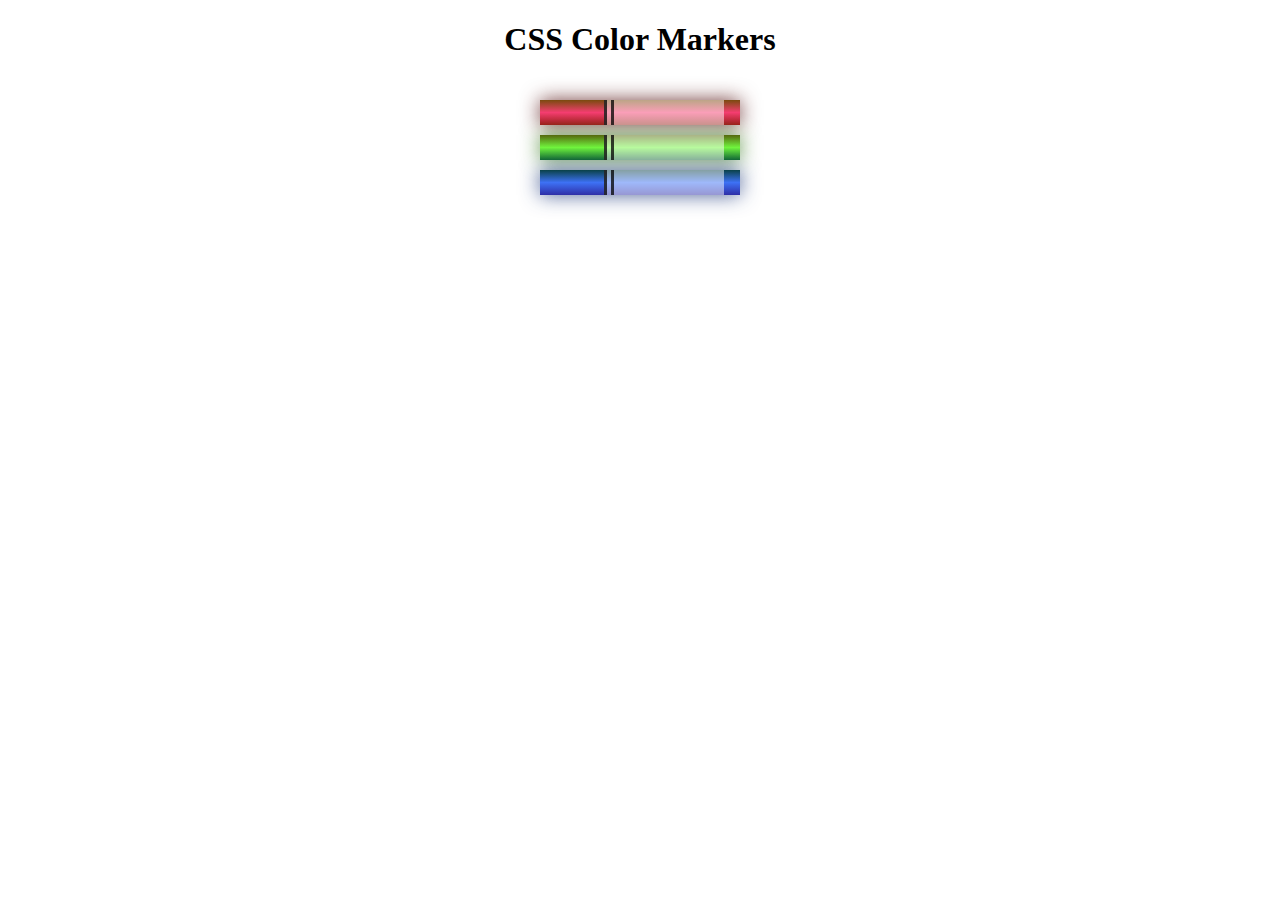
<file: 1_ResponsiveFrontEnd/Section1/3_ColoredMarkers/index.html>
<!DOCTYPE html>
<html lang="en">
  <head>
    <meta charset="utf-8">
    <meta name="viewport" content="width=device-width, initial-scale=1.0">
    <title>Colored Markers</title>
    <link rel="stylesheet" href="styles.css">
  </head>
  <body>
    <h1>CSS Color Markers</h1>
    <div class="container">
      <div class="marker red">
        <div class="cap"></div>
        <div class="sleeve"></div>
      </div>
      <div class="marker green">
        <div class="cap"></div>
        <div class="sleeve"></div>
      </div>
      <div class="marker blue">
        <div class="cap"></div>
        <div class="sleeve"></div>
      </div>
    </div>
  </body>
</html>
</file>
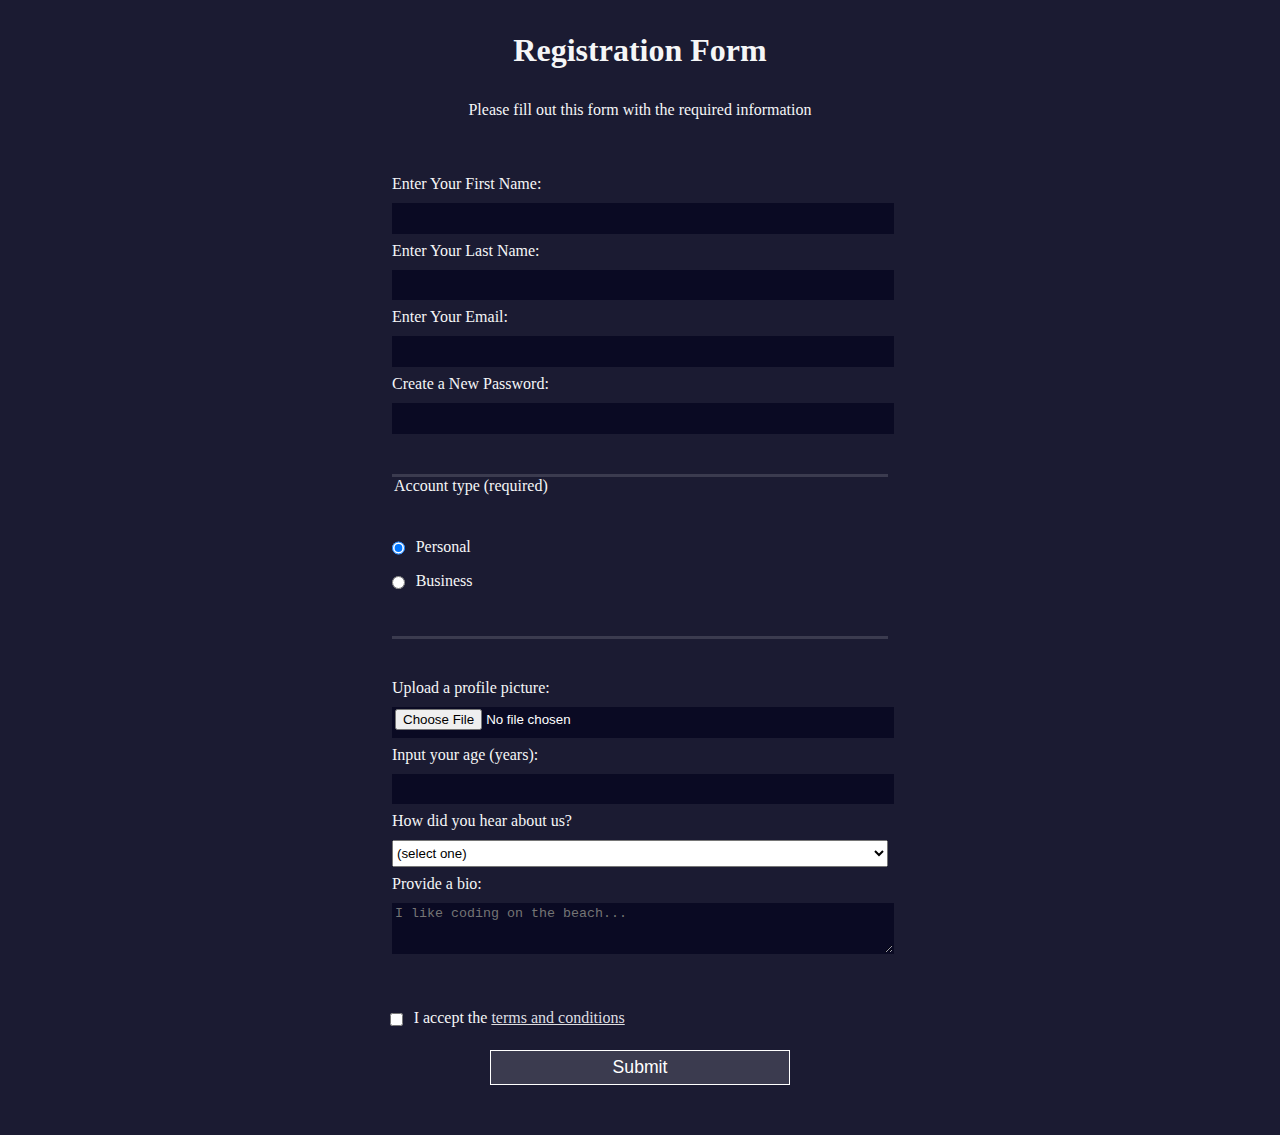
<file: 1_ResponsiveFrontEnd/Section1/4_RegistrationForm/index.html>
<!DOCTYPE html>
<html lang="en">
  <head>
    <meta charset="UTF-8">
    <title>Registration Form</title>
    <link rel="stylesheet" href="styles.css" />
  </head>
  <body>
    <h1>Registration Form</h1>
    <p>Please fill out this form with the required information</p>
    <form method="post" action='https://register-demo.freecodecamp.org'>
      <fieldset>
        <label for="first-name">Enter Your First Name: <input id="first-name" name="first-name" type="text" required /></label>
        <label for="last-name">Enter Your Last Name: <input id="last-name" name="last-name" type="text" required /></label>
        <label for="email">Enter Your Email: <input id="email" name="email" type="email" required /></label>
        <label for="new-password">Create a New Password: <input id="new-password" name="new-password" type="password" pattern="[a-z0-5]{8,}" required /></label>
      </fieldset>
      <fieldset>
        <legend>Account type (required)</legend>
        <label for="personal-account"><input id="personal-account" type="radio" name="account-type" class="inline" checked /> Personal</label>
        <label for="business-account"><input id="business-account" type="radio" name="account-type" class="inline" /> Business</label>
      </fieldset>
      <fieldset>
        <label for="profile-picture">Upload a profile picture: <input id="profile-picture" type="file" name="file" /></label>
        <label for="age">Input your age (years): <input id="age" type="number" name="age" min="13" max="120" /></label>
        <label for="referrer">How did you hear about us?
          <select id="referrer" name="referrer">
            <option value="">(select one)</option>
            <option value="1">freeCodeCamp News</option>
            <option value="2">freeCodeCamp YouTube Channel</option>
            <option value="3">freeCodeCamp Forum</option>
            <option value="4">Other</option>
          </select>
        </label>
        <label for="bio">Provide a bio:
          <textarea id="bio" name="bio" rows="3" cols="30" placeholder="I like coding on the beach..."></textarea>
        </label>
      </fieldset>
      <label for="terms-and-conditions">
        <input class="inline" id="terms-and-conditions" type="checkbox" required name="terms-and-conditions" /> I accept the <a href="https://www.freecodecamp.org/news/terms-of-service/">terms and conditions</a>
      </label>
      <input type="submit" value="Submit" />
    </form>
  </body>
</html>
</file>
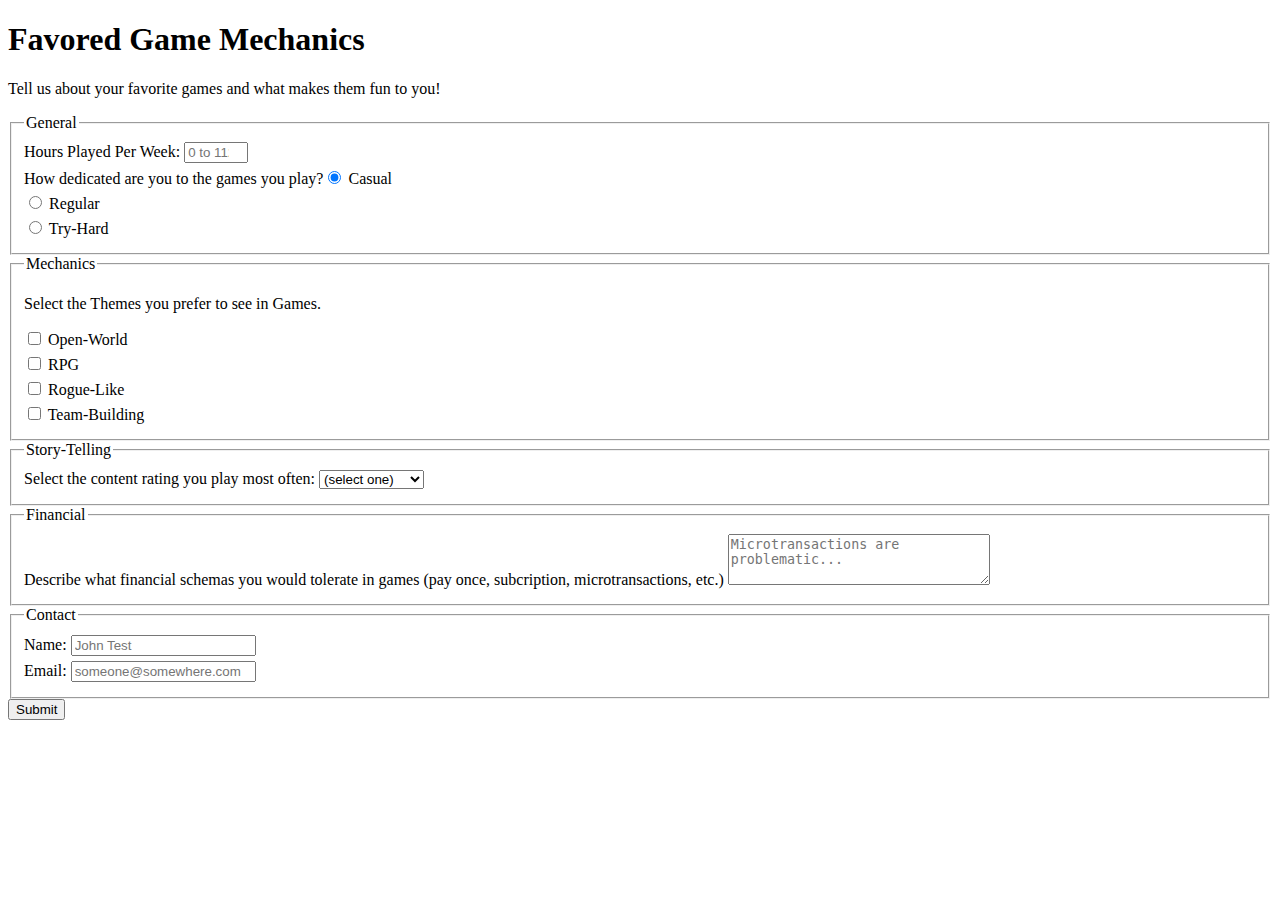
<file: 1_ResponsiveFrontEnd/Section1/Final_SurveyForm/index.html>
<!DOCTYPE html>
<html lang="en">
    <head>
        <meta charset="UTF-8">
        <meta name="viewport" content="width=device-width,initial-scale=1.0">
        <link rel="stylesheet" href="styles.css" />
        <title>Game Survey</title>
    </head>
    <body>
      <!-- Title and Description -->
        <h1 id="title">Favored Game Mechanics</h1>
        <p id="description">Tell us about your favorite games and what makes them fun to you!</p>

      <!-- Begin Survey Form -->
        <form id="survey-form" method="post">
          <!-- Fielset about general -->
          <fieldset>
            <legend>General</legend>
            <label for="hours" id="number-label">Hours Played Per Week: <input id="number" name="hoursplayed" type="number" min="0" max="112" placeholder="0 to 112" required /></label>

            <label for="casualplay">How dedicated are you to the games you play?<input type="radio" id="casualplay" name="playdedication" class="inline" value="casualplay" checked /> Casual</label>
            <label for="regularplay"><input type="radio" id="regularplay" name="playdedication" class="inline" value="regularplay"/> Regular</label>
            <label for="tryhardplay"><input type="radio" id="tryhardplay" name="playdedication" class="inline" value="tryhardplay" /> Try-Hard</label>
          </fieldset>
          <!-- Fieldset for mechanics -->
          <fieldset>
            <legend>Mechanics</legend>
            <p>Select the Themes you prefer to see in Games.</p>
            <label for="Open-World">
              <input class="inline" id="favoreddesign" type="checkbox" value="1" name="terms-and-conditions" /> Open-World
            </label>
            <label for="RPG">
              <input class="inline" id="favoreddesign" type="checkbox" value="2" name="terms-and-conditions" /> RPG
            </label>
            <label for="Rouge-Like">
              <input class="inline" id="favoreddesign" type="checkbox" value="3" name="terms-and-conditions" /> Rogue-Like
            </label>
            <label for="Team-Building">
              <input class="inline" id="favoreddesign" type="checkbox" value="4" name="terms-and-conditions" /> Team-Building
            </label>
          </fieldset>
          <!-- Fieldset for story -->
          <fieldset>
            <legend>Story-Telling</legend>
            <label for="maturityrating">Select the content rating you play most often:
              <select id="dropdown" name="rating">
            <option value="">(select one)</option>
            <option value="1">Everyone</option>
            <option value="2">Everyone 10+</option>
            <option value="3">Teen</option>
            <option value="4">Mature</option>
            <option value="5">Explicit</option>
            </select>
            </label>
          </fieldset>
          <!-- Fieldset for finances -->
          <fieldset>
            <legend>Financial</legend>
            <label for="finances">Describe what financial schemas you would tolerate in games (pay once, subcription, microtransactions, etc.)
              <textarea id="finances" name="finances" rows="3" cols="30" placeholder="Microtransactions are problematic..."></textarea>
            </label>
          </fieldset>
          <!-- Fieldset for Name/Email -->
          <fieldset>
            <legend>Contact</legend>
            <label for="name" id="name-label">Name: <input id="name" name="first-name" type="text" placeholder="John Test" required /></label>
          <label for="email" id="email-label">Email: <input id="email" name="email" type="email" placeholder="someone@somewhere.com" required /></label>
          </fieldset>
          <!-- Submit Button -->
          <input id="submit" type="submit" value="Submit" />
        </form>
    </body>
</html>
</file>
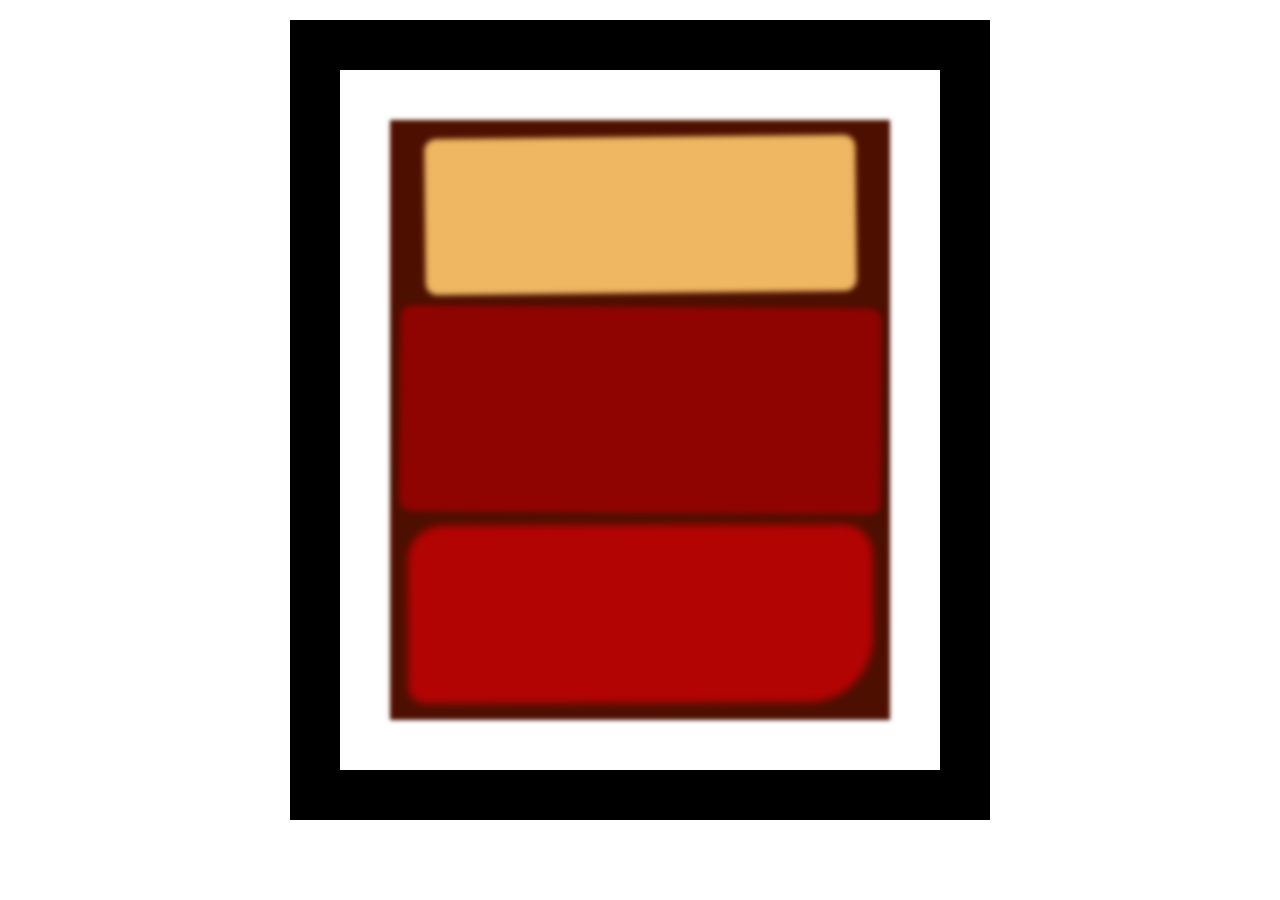
<file: 1_ResponsiveFrontEnd/Section2/1_RothkoPainting/index.html>
<!DOCTYPE html>
<html lang="en">
  <head>
    <meta charset="UTF-8">
    <title>Rothko Painting</title>
    <link href="./styles.css" rel="stylesheet">
  </head>
  <body>
    <div class="frame">
      <div class="canvas">
        <div class="one"></div>
        <div class="two"></div>
        <div class="three"></div>
      </div>
    </div>
  </body>
</html>
</file>
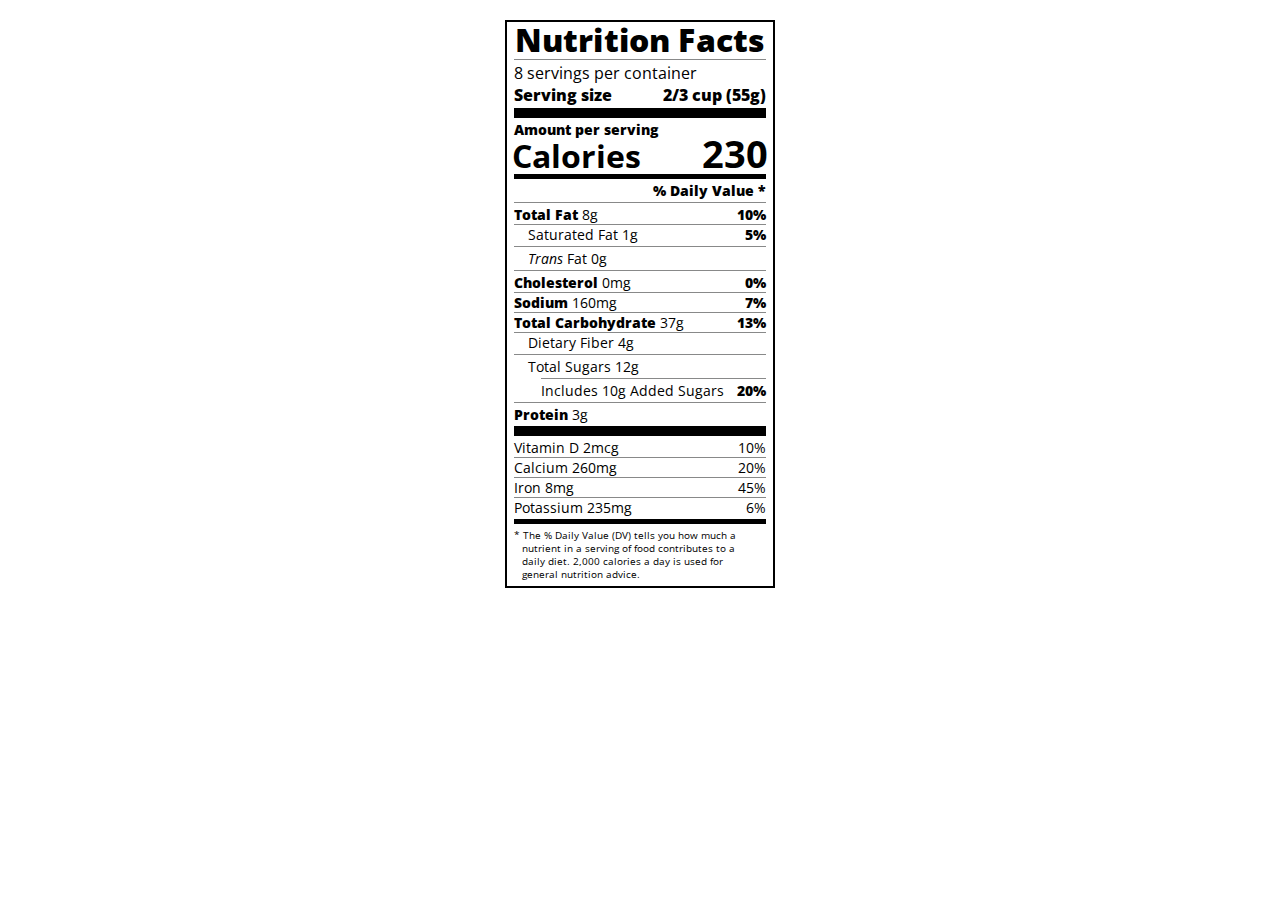
<file: 1_ResponsiveFrontEnd/Section2/3_FoodLabel/index.html>
<!DOCTYPE html>
<html lang="en">

<head>
  <meta charset="UTF-8">
  <title>Nutrition Label</title>
  <link href="https://fonts.googleapis.com/css?family=Open+Sans:400,700,800" rel="stylesheet">
  <link href="./styles.css" rel="stylesheet">
</head>

<body>
  <div class="label">
    <header>
      <h1 class="bold">Nutrition Facts</h1>
      <div class="divider"></div>
      <p>8 servings per container</p>
      <p class="bold">Serving size <span>2/3 cup (55g)</span></p>
    </header>
    <div class="divider large"></div>
    <div class="calories-info">
      <div class="left-container">
        <h2 class="bold small-text">Amount per serving</h2>
        <p>Calories</p>
      </div>
      <span>230</span>
    </div>
    <div class="divider medium"></div>
    <div class="daily-value small-text">
      <p class="bold right no-divider">% Daily Value *</p>
      <div class="divider"></div>
      <p><span><span class="bold">Total Fat</span> 8g</span> <span class="bold">10%</span></p>
      <p class="indent no-divider">Saturated Fat 1g <span class="bold">5%</span></p>
      <div class="divider"></div>
      <p class="indent no-divider"><span><i>Trans</i> Fat 0g</span></p>
      <div class="divider"></div>
      <p><span><span class="bold">Cholesterol</span> 0mg</span> <span class="bold">0%</span></p>
      <p><span><span class="bold">Sodium</span> 160mg</span> <span class="bold">7%</span></p>
      <p><span><span class="bold">Total Carbohydrate</span> 37g</span> <span class="bold">13%</span></p>
      <p class="indent no-divider">Dietary Fiber 4g</p>
      <div class="divider"></div>
      <p class="indent no-divider">Total Sugars 12g</p>
      <div class="divider double-indent"></div>
      <p class="double-indent no-divider">Includes 10g Added Sugars <span class="bold">20%</span></p>
      <div class="divider"></div>
      <p class="no-divider"><span><span class="bold">Protein</span> 3g</span></p>
      <div class="divider large"></div>
      <p>Vitamin D 2mcg <span>10%</span></p>
      <p>Calcium 260mg <span>20%</span></p>
      <p>Iron 8mg <span>45%</span></p>
      <p class="no-divider">Potassium 235mg <span>6%</span></p>
    </div>
    <div class="divider medium"></div>
    <p class="note">* The % Daily Value (DV) tells you how much a nutrient in a serving of food contributes to a daily
      diet. 2,000 calories a day is used for general nutrition advice.</p>
  </div>
</body>
</html>
</file>
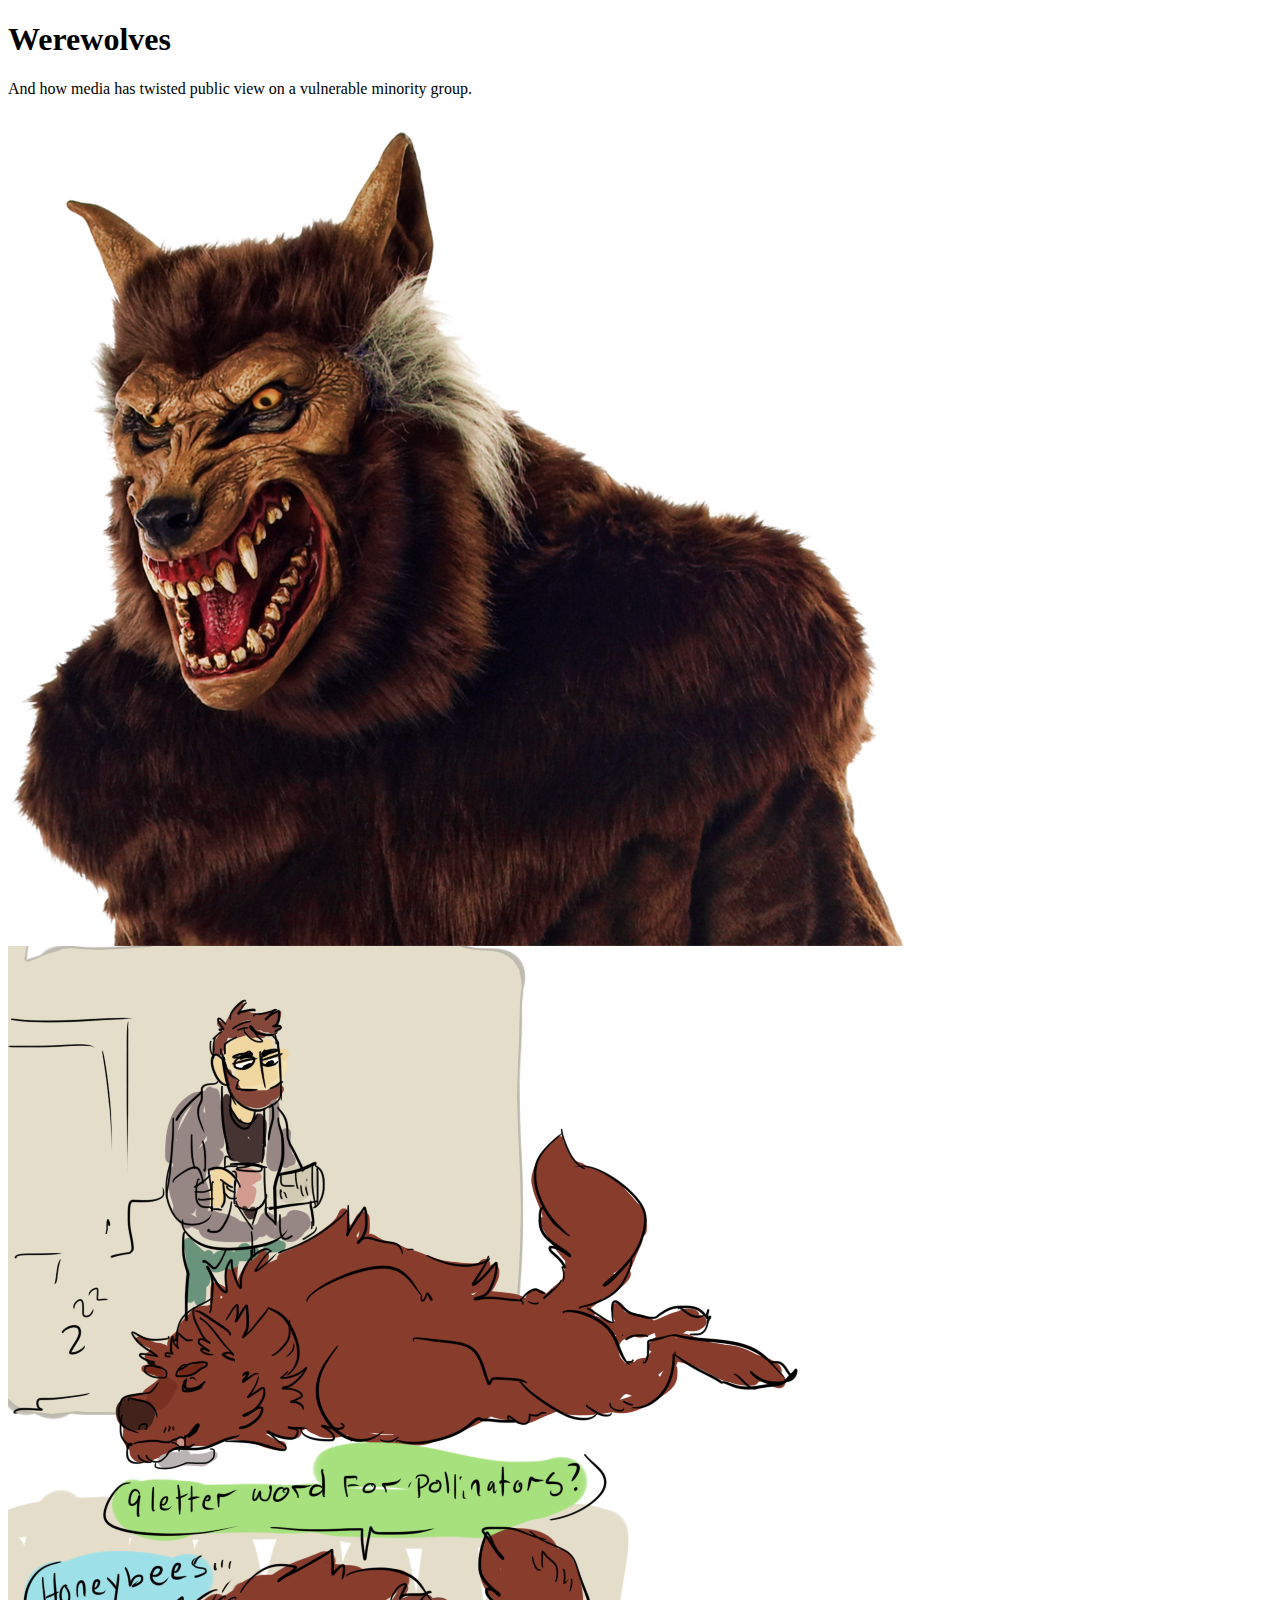
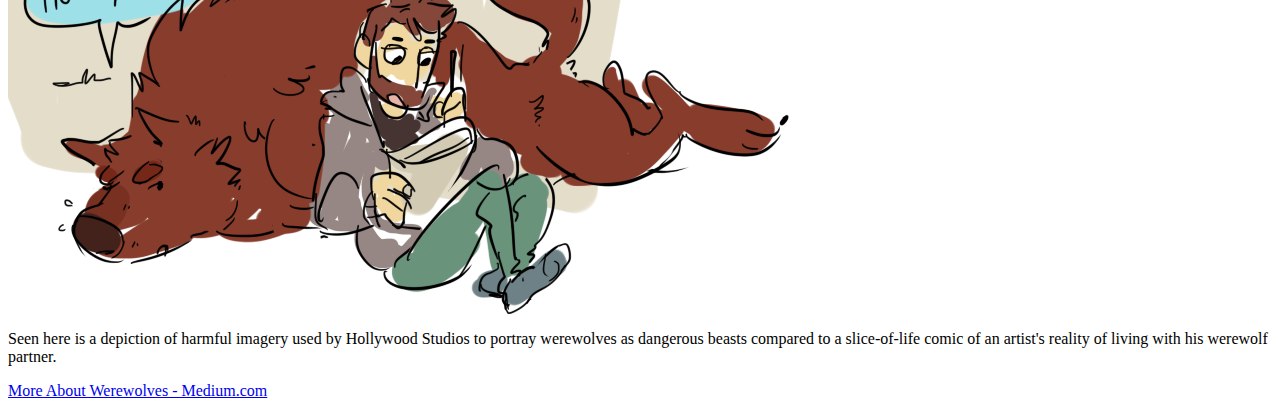
<file: 1_ResponsiveFrontEnd/Section2/Final_TributePage/index.html>
<!DOCTYPE html>
<html lang="en">
  <head>
    <meta charset="UTF-8" />
    <meta name="viewport" content="width=device-width, initial-scale=1.0" />
    <meta name="description" content="freeCodeCamp Tribute Page project" />
    <title>Tribute Page</title>
    <link rel="stylesheet" href="styles.css" />
  </head>
  <body>
    <main id="main">
      <h1 id="title">Werewolves</h1>
      <p id="tribute-info">And how media has twisted public view on a vulnerable minority group.</p>
      <div id="img-div">
        <img id="image" src="./images/ScaryWerwolf.png" alt="A depiction of a werewolf mid-transformation used by Holloywood to defame them."/>
        <img id="image2" src="./images/ActualWerwolf.png" alt="An artist's depiction of his daily life with his werewolf husband."/>
        <div id="img-caption">
          <p id="caption">Seen here is a depiction of harmful imagery used by Hollywood Studios to portray werewolves as dangerous beasts compared to a slice-of-life comic of an artist's reality of living with his werewolf partner.</p>
        </div>
      </div>

      <div id="footer">
        <a id="tribute-link" target="_blank" href="https://medium.com/@rebeccajordan092/why-are-werewolves-scary-reasons-why-people-are-scared-0ef25c9ee5b5#:~:text=Although%20werewolves%20are%20frequently%20portrayed,humans%20and%20werewolves%20over%20time.">More About Werewolves - Medium.com</a>
      </div>
    </main>
  </body>
</html>
</file>
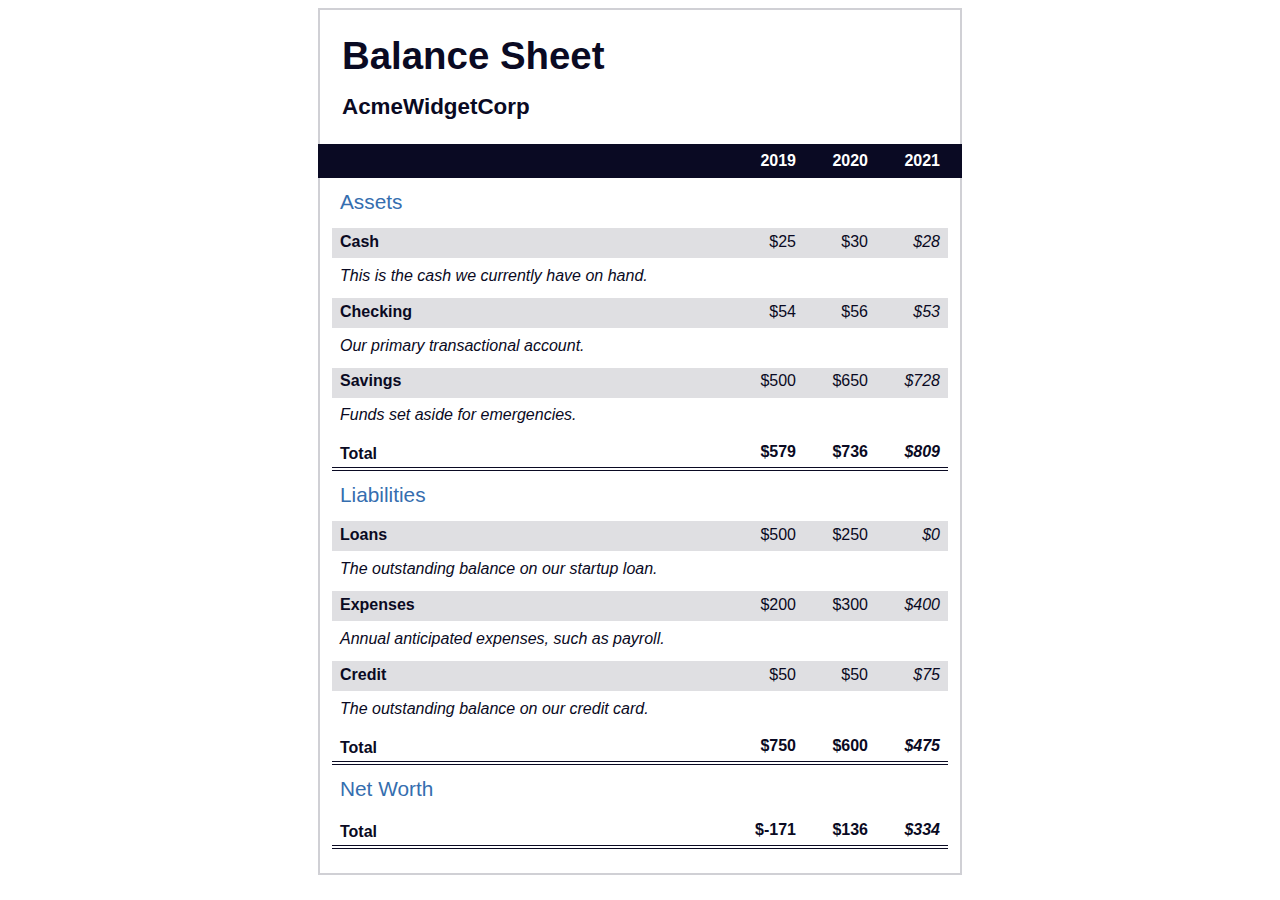
<file: 1_ResponsiveFrontEnd/Section3/1_BalanceSheet/index.html>
<!DOCTYPE html>
<html lang="en">
  <head>
    <meta charset="UTF-8">
    <meta name="viewport" content="width=device-width, initial-scale=1.0">
    <title>Balance Sheet</title>
    <link rel="stylesheet" href="./styles.css">
  </head>
  <body>
    <main>
      <section>
        <h1>
          <span class="flex">
            <span>AcmeWidgetCorp</span>
            <span>Balance Sheet</span>
          </span>
        </h1>
        <div id="years" aria-hidden="true">
          <span class="year">2019</span>
          <span class="year">2020</span>
          <span class="year">2021</span>
        </div>
        <div class="table-wrap">
          <table>
            <caption>Assets</caption>
            <thead>
              <tr>
                <td></td>
                <th><span class="sr-only year">2019</span></th>
                <th><span class="sr-only year">2020</span></th>
                <th class="current"><span class="sr-only year">2021</span></th>
              </tr>
            </thead>
            <tbody>
              <tr class="data">
                <th>Cash <span class="description">This is the cash we currently have on hand.</span></th>
                <td>$25</td>
                <td>$30</td>
                <td class="current">$28</td>
              </tr>
              <tr class="data">
                <th>Checking <span class="description">Our primary transactional account.</span></th>
                <td>$54</td>
                <td>$56</td>
                <td class="current">$53</td>
              </tr>
              <tr class="data">
                <th>Savings <span class="description">Funds set aside for emergencies.</span></th>
                <td>$500</td>
                <td>$650</td>
                <td class="current">$728</td>
              </tr>
              <tr class="total">
                <th>Total <span class="sr-only">Assets</span></th>
                <td>$579</td>
                <td>$736</td>
                <td class="current">$809</td>
              </tr>
            </tbody>
          </table>
          <table>
            <caption>Liabilities</caption>
            <thead>
              <tr>
              <td></td>
              <th><span class="sr-only">2019</span></th>
              <th><span class="sr-only">2020</span></th>
              <th><span class="sr-only">2021</span></th>
              </tr>
            </thead>
            <tbody>
              <tr class="data">
                <th>Loans <span class="description">The outstanding balance on our startup loan.</span></th>
                <td>$500</td>
                <td>$250</td>
                <td class="current">$0</td>
              </tr>
              <tr class="data">
                <th>Expenses <span class="description">Annual anticipated expenses, such as payroll.</span></th>
                <td>$200</td>
                <td>$300</td>
                <td class="current">$400</td>
              </tr>
              <tr class="data">
                <th>Credit <span class="description">The outstanding balance on our credit card.</span></th>
                <td>$50</td>
                <td>$50</td>
                <td class="current">$75</td>
              </tr>
              <tr class="total">
                <th>Total <span class="sr-only">Liabilities</span></th>
                <td>$750</td>
                <td>$600</td>
                <td class="current">$475</td>
              </tr>
            </tbody>
          </table>
          <table>
            <caption>Net Worth</caption>
            <thead>
              <tr>
              <td></td>
              <th><span class="sr-only">2019</span></th>
              <th><span class="sr-only">2020</span></th>
              <th><span class="sr-only">2021</span></th>
              </tr>
            </thead>
            <tbody>
              <tr class="total">
                <th>Total <span class="sr-only">Net Worth</span></th>
                <td>$-171</td>
                <td>$136</td>
                <td class="current">$334</td>
              </tr>
            </tbody>
          </table>
        </div>
      </section>
    </main>
  </body>
</html>
</file>
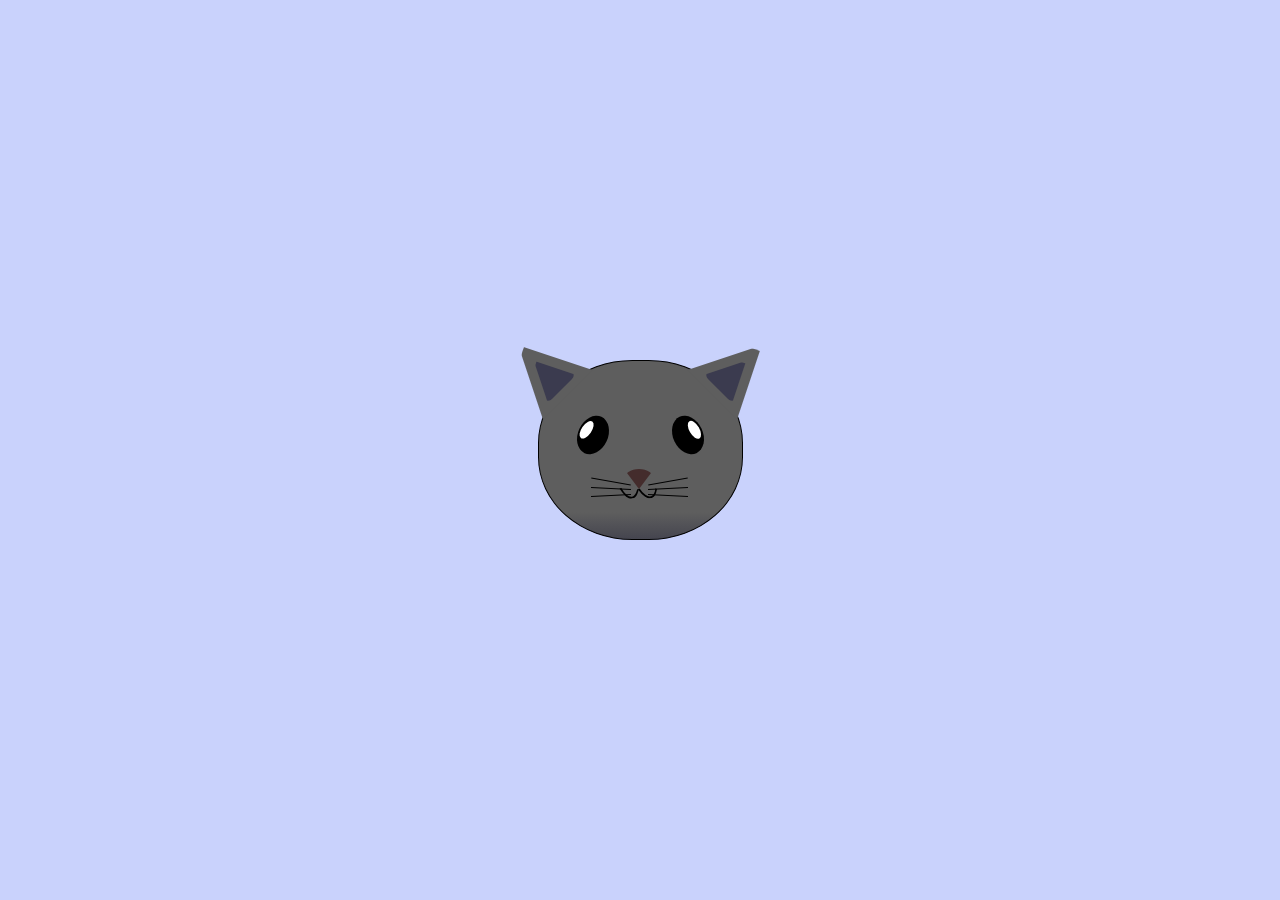
<file: 1_ResponsiveFrontEnd/Section3/2_CatPicture/index.html>
<!DOCTYPE html>
<html lang="en">
<head>
    <meta charset="UTF-8">
    <title>fCC Cat Painting</title>
    <link rel="stylesheet" href="./styles.css">
</head>
<body>
    <main>
      <div class="cat-head">
        <div class="cat-ears">
          <div class="cat-left-ear">
            <div class="cat-left-inner-ear"></div>
          </div>
          <div class="cat-right-ear">
            <div class="cat-right-inner-ear"></div>
          </div>
        </div>

        <div class="cat-eyes">
          <div class="cat-left-eye">
            <div class="cat-left-inner-eye"></div>
          </div>
          <div class="cat-right-eye">
            <div class="cat-right-inner-eye"></div>
          </div>
        </div>
        
        <div class="cat-nose"></div>

        <div class="cat-mouth">
          <div class="cat-mouth-line-left"></div>
          <div class="cat-mouth-line-right"></div>
        </div>

        <div class="cat-whiskers">
          <div class="cat-whiskers-left">
            <div class="cat-whisker-left-top"></div>
            <div class="cat-whisker-left-middle"></div>
            <div class="cat-whisker-left-bottom"></div>
          </div>
          <div class="cat-whiskers-right">
            <div class="cat-whisker-right-top"></div>
            <div class="cat-whisker-right-middle"></div>
            <div class="cat-whisker-right-bottom"></div>
          </div>
        </div>

      </div>
    </main>
</body>
</html>
</file>
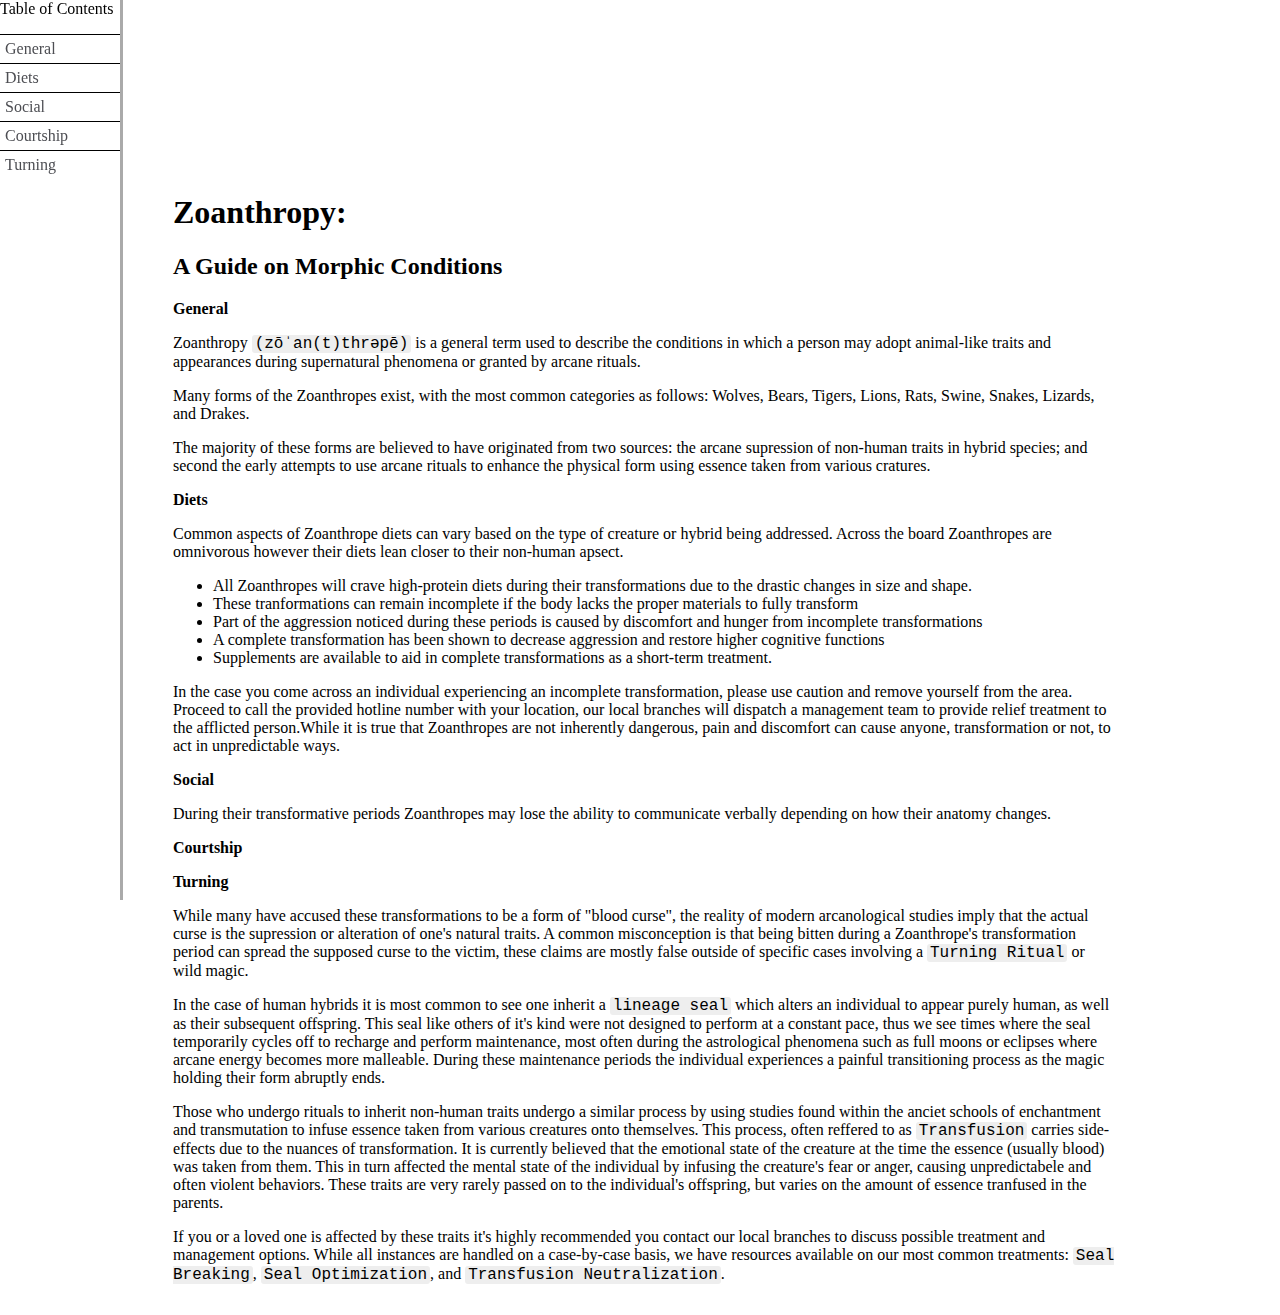
<file: 1_ResponsiveFrontEnd/Section3/Final_TechnicalDocumentationPage/index.html>
<!DOCTYPE html>
<html lang="en">
  <head>
    <meta charset="UTF-8">
    <meta name="viewport" content="width=device-width, initial-scale=1.0">
    <title>Technical Document: Zoanthropy</title>
    <link rel="stylesheet" href="./styles.css">
  </head>
  <body>
    <main id="main-doc">
      <h1>Zoanthropy:</h1>
      <h2>A Guide on Morphic Conditions</h2>
      <nav id="navbar">
        <header>Table of Contents</header>
        <ul>
          <li><a href="#General" class="nav-link">General</a></li>
          <li><a href="#Diets" class="nav-link">Diets</a></li>
          <li><a href="#Social" class="nav-link">Social</a></li>
          <li><a href="#Courtship" class="nav-link">Courtship</a></li>
          <li><a href="#Turning" class="nav-link">Turning</a></li>
        </ul>
      </nav>
      <section class="main-section" id="General">
        <header>General</header>
        <p> Zoanthropy <code>(zōˈan(t)thrəpē)</code> is a general term used to describe the conditions in which a person may adopt animal-like traits and appearances during supernatural phenomena or granted by arcane rituals.</p>
        <p>Many forms of the Zoanthropes exist, with the most common categories as follows: Wolves, Bears, Tigers, Lions, Rats, Swine, Snakes, Lizards, and Drakes.</p>
        <p> The majority of these forms are believed to have originated from two sources: the arcane supression of non-human traits in hybrid species; and second the early attempts to use arcane rituals to enhance the physical form using essence taken from various cratures.</p>
      </section>
      <section class="main-section" id="Diets">
        <header>Diets</header>
        <p>Common aspects of Zoanthrope diets can vary based on the type of creature or hybrid being addressed. Across the board Zoanthropes are omnivorous however their diets lean closer to their non-human apsect.</p>
        <ul>
          <li>
            All Zoanthropes will crave high-protein diets during their transformations due to the drastic changes in size and shape.
          </li>
          <li>
            These tranformations can remain incomplete if the body lacks the proper materials to fully transform
          </li>
          <li>
            Part of the aggression noticed during these periods is caused by discomfort and hunger from incomplete transformations
          </li>
          <li>
            A complete transformation has been shown to decrease aggression and restore higher cognitive functions
          </li>
          <li>
            Supplements are available to aid in complete transformations as a short-term treatment.
          </li>
        </ul>
        <p>In the case you come across an individual experiencing an incomplete transformation, please use caution and remove yourself from the area. Proceed to call the provided hotline number with your location, our local branches will dispatch a management team to provide relief treatment to the afflicted person.While it is true that Zoanthropes are not inherently dangerous, pain and discomfort can cause anyone, transformation or not, to act in unpredictable ways.</p>
      </section>
      <section class="main-section" id="Social">
        <header>Social</header>
        <p>During their transformative periods Zoanthropes may lose the ability to communicate verbally depending on how their anatomy changes.</p>
        <p></p>
      </section>
      <section class="main-section" id="Courtship">
        <header>Courtship</header>
        <p></p>
        <p></p>
      </section>
      <section class="main-section" id="Turning">
        <header>Turning</header>
        <p>While many have accused these transformations to be a form of "blood curse", the reality of modern arcanological studies imply that the actual curse is the supression or alteration of one's natural traits. A common misconception is that being bitten during a Zoanthrope's transformation period can spread the supposed curse to the victim, these claims are mostly false outside of specific cases involving a <code>Turning Ritual</code> or wild magic.</p>
        <p> In the case of human hybrids it is most common to see one inherit a <code>lineage seal</code> which alters an individual to appear purely human, as well as their subsequent offspring. This seal like others of it's kind were not designed to perform at a constant pace, thus we see times where the seal temporarily cycles off to recharge and perform maintenance, most often during the astrological phenomena such as full moons or eclipses where arcane energy becomes more malleable. During these maintenance periods the individual experiences a painful transitioning process as the magic holding their form abruptly ends.</p>
        <p>Those who undergo rituals to inherit non-human traits undergo a similar process by using studies found within the anciet schools of enchantment and transmutation to infuse essence taken from various creatures onto themselves. This process, often reffered to as <code>Transfusion</code> carries side-effects due to the nuances of transformation. It is currently believed that the emotional state of the creature at the time the essence (usually blood) was taken from them. This in turn affected the mental state of the individual by infusing the creature's fear or anger, causing unpredictabele and often violent behaviors. These traits are very rarely passed on to the individual's offspring, but varies on the amount of essence tranfused in the parents.</p>
        <p>If you or a loved one is affected by these traits it's highly recommended you contact our local branches to discuss possible treatment and management options. While all instances are handled on a case-by-case basis, we have resources available on our most common treatments: <code>Seal Breaking</code>, <code>Seal Optimization</code>, and <code>Transfusion Neutralization</code>.</p>
      </section>
    </main>
  </body>
</html>
</file>
<file: 1_ResponsiveFrontEnd/Section1/3_ColoredMarkers/styles.css>
h1 {
  text-align: center;
}

.container {
  background-color: rgb(255, 255, 255);
  padding: 10px 0;
}

.marker {
  width: 200px;
  height: 25px;
  margin: 10px auto;
}

.cap {
  width: 60px;
  height: 25px;
}

.sleeve {
  width: 110px;
  height: 25px;
  background-color: rgba(255, 255, 255, 0.5);
  border-left: 10px double rgba(0, 0, 0, 0.75);
}

.cap, .sleeve {
  display: inline-block;
}

.red {
  background: linear-gradient(rgb(122, 74, 14), rgb(245, 62, 113), rgb(162, 27, 27));
  box-shadow: 0 0 20px 0 rgba(83, 14, 14, 0.8);
}

.green {
  background: linear-gradient(#55680D, #71F53E, #116C31);
  box-shadow: 0 0 20px 0 #3B7E20CC;
}

.blue {
  background: linear-gradient(hsl(186, 76%, 16%), hsl(223, 90%, 60%), hsl(240, 56%, 42%));
  box-shadow: 0 0 20px 0 hsla(223, 59%, 31%, 0.8);
}
</file>
<file: 1_ResponsiveFrontEnd/Section1/4_RegistrationForm/styles.css>
body {
  width: 100%;
  height: 100vh;
  margin: 0;
  background-color: #1b1b32;
  color: #f5f6f7;
  font-family: Tahoma;
  font-size: 16px;
}

h1, p {
  margin: 1em auto;
  text-align: center;
}

form {
  width: 60vw;
  max-width: 500px;
  min-width: 300px;
  margin: 0 auto;
  padding-bottom: 2em;
}

fieldset {
  border: none;
  padding: 2rem 0;
  border-bottom: 3px solid #3b3b4f;
}

fieldset:last-of-type {
  border-bottom: none;
}

label {
  display: block;
  margin: 0.5rem 0;
}

input,
textarea,
select {
  margin: 10px 0 0 0;
  width: 100%;
  min-height: 2em;
}

input, textarea {
  background-color: #0a0a23;
  border: 1px solid #0a0a23;
  color: #ffffff;
}

.inline {
  width: unset;
  margin: 0 0.5em 0 0;
  vertical-align: middle;
}

input[type="submit"] {
  display: block;
  width: 60%;
  margin: 1em auto;
  height: 2em;
  font-size: 1.1rem;
  background-color: #3b3b4f;
  border-color: white;
  min-width: 300px;
}

input[type="file"] {
  padding: 1px 2px;
}

.inline{
  display: inline; 
}

a{
  color: #dfdfe2;
}
</file>
<file: 1_ResponsiveFrontEnd/Section1/Final_SurveyForm/styles.css>
label{
  display: block;
  margin: 5px 0;
}

.inline{
  display: inline;
}
</file>
<file: 1_ResponsiveFrontEnd/Section2/1_RothkoPainting/styles.css>
.canvas {
  width: 500px;
  height: 600px;
  background-color: #4d0f00;
  overflow: hidden;
  filter: blur(2px);
}

.frame {
  border: 50px solid black;
  width: 500px;
  padding: 50px;
  margin: 20px auto;
}

.one {
  width: 425px;
  height: 150px;
  background-color: #efb762;
  margin: 20px auto;
  box-shadow: 0 0 3px 3px #efb762;
  border-radius: 9px;
  transform: rotate(-0.6deg);
}

.two {
  width: 475px;
  height: 200px;
  background-color: #8f0401;
  margin: 0 auto 20px;
  box-shadow: 0 0 3px 3px #8f0401;
  border-radius: 8px 10px;
  transform: rotate(0.4deg);
}

.one, .two {
  filter: blur(1px);
}

.three {
  width: 91%;
  height: 28%;
  background-color: #b20403;
  margin: auto;
  filter: blur(2px);
  box-shadow: 0 0 5px 5px #b20403;
  border-radius: 30px 25px 60px 12px;
  transform: rotate(-0.2deg);
}
</file>
<file: 1_ResponsiveFrontEnd/Section2/3_FoodLabel/styles.css>
* {
  box-sizing: border-box;
}

html {
  font-size: 16px;
}

body {
  font-family: 'Open Sans', sans-serif;
}

.label {
  border: 2px solid black;
  width: 270px;
  margin: 20px auto;
  padding: 0 7px;
}

header h1 {
  text-align: center;
  margin: -4px 0;
  letter-spacing: 0.15px
}

p {
  margin: 0;
  display: flex;
  justify-content: space-between;
}

.divider {
  border-bottom: 1px solid #888989;
  margin: 2px 0;
}

.bold {
  font-weight: 800;
}

.large {
  height: 10px;
}

.large, .medium {
  background-color: black;
  border: 0;
}

.medium {
  height: 5px;
}

.small-text {
  font-size: 0.85rem;
}


.calories-info {
  display: flex;
  justify-content: space-between;
  align-items: flex-end;
}

.calories-info h2 {
  margin: 0;
}

.left-container p {
  margin: -5px -2px;
  font-size: 2em;
  font-weight: 700;
}

.calories-info span {
  margin: -7px -2px;
  font-size: 2.4em;
  font-weight: 700;
}

.right {
  justify-content: flex-end;
}

.indent {
  margin-left: 1em;
}

.double-indent {
  margin-left: 2em;
}

.daily-value p:not(.no-divider) {
  border-bottom: 1px solid #888989;
}
.note {
  font-size: 0.6rem;
  margin: 5px 0;
  padding:0 8px;
  text-indent:-8px;
}
</file>
<file: 1_ResponsiveFrontEnd/Section2/Final_TributePage/styles.css>
img {
  display:block;
  max-width:100%;
  verticle-align:center;
}
</file>
<file: 1_ResponsiveFrontEnd/Section3/1_BalanceSheet/styles.css>
span[class~="sr-only"] {
  border: 0 !important;
  clip: rect(1px, 1px, 1px, 1px) !important;
  clip-path: inset(50%) !important;
  height: 1px !important;
  width: 1px !important;
  position: absolute !important;
  overflow: hidden !important;
  white-space: nowrap !important;
  padding: 0 !important;
  margin: -1px !important;
}

html {
  box-sizing: border-box;
}

body {
  font-family: sans-serif;
  color: #0a0a23;
}

h1 {
  max-width: 37.25rem;
  margin: 0 auto;
  padding: 1.5rem 1.25rem;
}

h1 .flex {
  display: flex;
  flex-direction: column-reverse;
  gap: 1rem;
}

h1 .flex span:first-of-type {
  font-size: 0.7em;
}

h1 .flex span:last-of-type {
  font-size: 1.2em;
}

section {
  max-width: 40rem;
  margin: 0 auto;
  border: 2px solid #d0d0d5;
}

#years {
  display: flex;
  justify-content: flex-end;
  position: sticky;
  z-index: 999;
  top: 0;
  background: #0a0a23;
  color: #fff;
  padding: 0.5rem calc(1.25rem + 2px) 0.5rem 0;
  margin: 0 -2px;
}

#years span[class] {
  font-weight: bold;
  width: 4.5rem;
  text-align: right;
}

.table-wrap {
  padding: 0 0.75rem 1.5rem 0.75rem;
}

table {
  border-collapse: collapse;
  border: 0;
  width: 100%;
  position: relative;
  margin-top: 3rem;
}

table caption {
  color: #356eaf;
  font-size: 1.3em;
  font-weight: normal;
  position: absolute;
  top: -2.25rem;
  left: 0.5rem;
}

tbody td {
  width: 100vw;
  min-width: 4rem;
  max-width: 4rem;
}

tbody th {
  width: calc(100% - 12rem);
}

tr[class="total"] {
  border-bottom: 4px double #0a0a23;
  font-weight: bold;
}

tr[class="total"] th {
  text-align: left;
  padding: 0.5rem 0 0.25rem 0.5rem;
}

tr.total td {
  text-align: right;
  padding: 0 0.25rem;
}

tr.total td:nth-of-type(3) {
  padding-right: 0.5rem;
}

tr.total:hover {
  background-color: #99c9ff;
}

td.current {
  font-style: italic;
}

tr.data {
  background-image: linear-gradient(to bottom, #dfdfe2 1.845rem, white 1.845rem);
}

tr.data th {
  text-align: left;
  padding-top: 0.3rem;
  padding-left: 0.5rem;
}

tr.data th .description {
  display: block;
  font-weight: normal;
  font-style: italic;
  padding: 1rem 0 0.75rem;
  margin-right: -13.5rem;
}

tr.data td {
  vertical-align: top;
  padding: 0.3rem 0.25rem 0;
  text-align: right;
}

tr.data td:last-of-type{
  padding-right:0.5rem;
}
</file>
<file: 1_ResponsiveFrontEnd/Section3/2_CatPicture/styles.css>
* {
  box-sizing: border-box;
}

body {
  background-color: #c9d2fc;
}

.cat-head {
  position: absolute;
  right: 0;
  left: 0;
  top: 0;
  bottom: 0;
  margin: auto;
  background: linear-gradient(#5e5e5e 85%, #45454f 100%);
  width: 205px;
  height: 180px;
  border: 1px solid #000;
  border-radius: 46%;
}

.cat-left-ear {
  position: absolute;
  top: -26px;
  left: -31px;
  z-index: 1;
  border-top-left-radius: 90px;
  border-top-right-radius: 10px;
  transform: rotate(-45deg);
  border-left: 35px solid transparent;
  border-right: 35px solid transparent;
  border-bottom: 70px solid #5e5e5e;
}

.cat-right-ear {
  position: absolute;
  top: -26px;
  left: 163px;
  z-index: 1;
  transform: rotate(45deg);
  border-top-left-radius: 90px;
  border-top-right-radius: 10px;
  border-left: 35px solid transparent;
  border-right: 35px solid transparent;
  border-bottom: 70px solid #5e5e5e;
}

.cat-left-inner-ear {
  position: absolute;
  top: 22px;
  left: -20px;
  border-top-left-radius: 90px;
  border-top-right-radius: 10px;
  border-bottom-right-radius: 40%;
  border-bottom-left-radius: 40%;
  border-left: 20px solid transparent;
  border-right: 20px solid transparent;
  border-bottom: 40px solid #3b3b4f;
}

.cat-right-inner-ear {
  position: absolute;
  top: 22px;
  left: -20px;
  border-top-left-radius: 90px;
  border-top-right-radius: 10px;
  border-bottom-right-radius: 40%;
  border-bottom-left-radius: 40%;
  border-left: 20px solid transparent;
  border-right: 20px solid transparent;
  border-bottom: 40px solid #3b3b4f;
}

.cat-left-eye {
  position: absolute;
  top: 54px;
  left: 39px;
  border-radius: 60%;
  transform: rotate(25deg);
  width: 30px;
  height: 40px;
  background-color: #000;
}

.cat-right-eye {
  position: absolute;
  top: 54px;
  left: 134px;
  border-radius: 60%;
  transform: rotate(-25deg);
  width: 30px;
  height: 40px;
  background-color: #000;
}

.cat-left-inner-eye {
  position: absolute;
  top: 8px;
  left: 2px;
  width: 10px;
  height: 20px;
  transform: rotate(10deg);
  background-color: #fff;
  border-radius: 60%;
}

.cat-right-inner-eye {
  position: absolute;
  top: 8px;
  left: 18px;
  transform: rotate(-5deg);
  width: 10px;
  height: 20px;
  background-color: #fff;
  border-radius: 60%;
}

.cat-nose {
  position: absolute;
  top: 108px;
  left: 85px;
  border-top-left-radius: 50%;
  border-bottom-right-radius: 50%;
  border-bottom-left-radius: 50%;
  transform: rotate(180deg);
  border-left: 15px solid transparent;
  border-right: 15px solid transparent;
  border-bottom: 20px solid #442c2c;
}

.cat-mouth div {
  width: 30px;
  height: 50px;
  border: 2px solid #000;
  border-radius: 190%/190px 150px 0 0;
  border-color: black transparent transparent transparent;
}

.cat-mouth-line-left {
  position: absolute;
  top: 88px;
  left: 74px;
  transform: rotate(170deg);
}

.cat-mouth-line-right {
  position: absolute;
  top: 88px;
  left: 91px;
  transform: rotate(165deg);
}

.cat-whiskers-left div {
  width: 40px;
  height: 1px;
  background-color: #000;
}

.cat-whiskers-right div {
  width: 40px;
  height: 1px;
  background-color: #000;
}

.cat-whisker-left-top {
  position: absolute;
  top: 120px;
  left: 52px;
  transform: rotate(10deg);
}

.cat-whisker-left-middle {
  position: absolute;
  top: 127px;
  left: 52px;
  transform: rotate(3deg);
}

.cat-whisker-left-bottom {
  position: absolute;
  top: 134px;
  left: 52px;
  transform: rotate(-3deg);
}

.cat-whisker-right-top {
  position: absolute;
  top: 120px;
  left: 109px;
  transform: rotate(-10deg);
}

.cat-whisker-right-middle {
  position: absolute;
  top: 127px;
  left: 109px;
  transform: rotate(-3deg);
}

.cat-whisker-right-bottom {
  position: absolute;
  top: 134px;
  left: 109px;
  transform: rotate(3deg);
}
</file>
<file: 1_ResponsiveFrontEnd/Section3/Final_TechnicalDocumentationPage/styles.css>
main > section > header{
font-weight:bold;
font-size:18;
}

code {
  background-color: #eee;
  border-radius: 3px;
  font-family: courier, monospace;
  padding: 0 3px;
}

nav{
  position:fixed;
  display: block;
  min-width:100px;
  width:120px;
  top:0px;
  left:0px;
  height:100%;
  border-right: solid #aaa
}

#navbar ul{
  height: 88%;
  padding: 0;
  overflow-y: auto;
  overflow-x: hidden;
}

#navbar li{
  list-style:none;
  border-top:1px solid;
}

#navbar a {
    display: block;
    padding:5px;
    color: #4d4e53;
    text-decoration: none;
    cursor: pointer;
}

#main-doc{
  position:absolute;
  margin:150px;
  padding:15px;
  margin-bottom:150px;
}
#main-section{
  display:block;
}

@media only screen and (max-width: 815px) {
    #navbar ul {
        border: 1px solid;
        height: 207px;
    }
}
</file>
